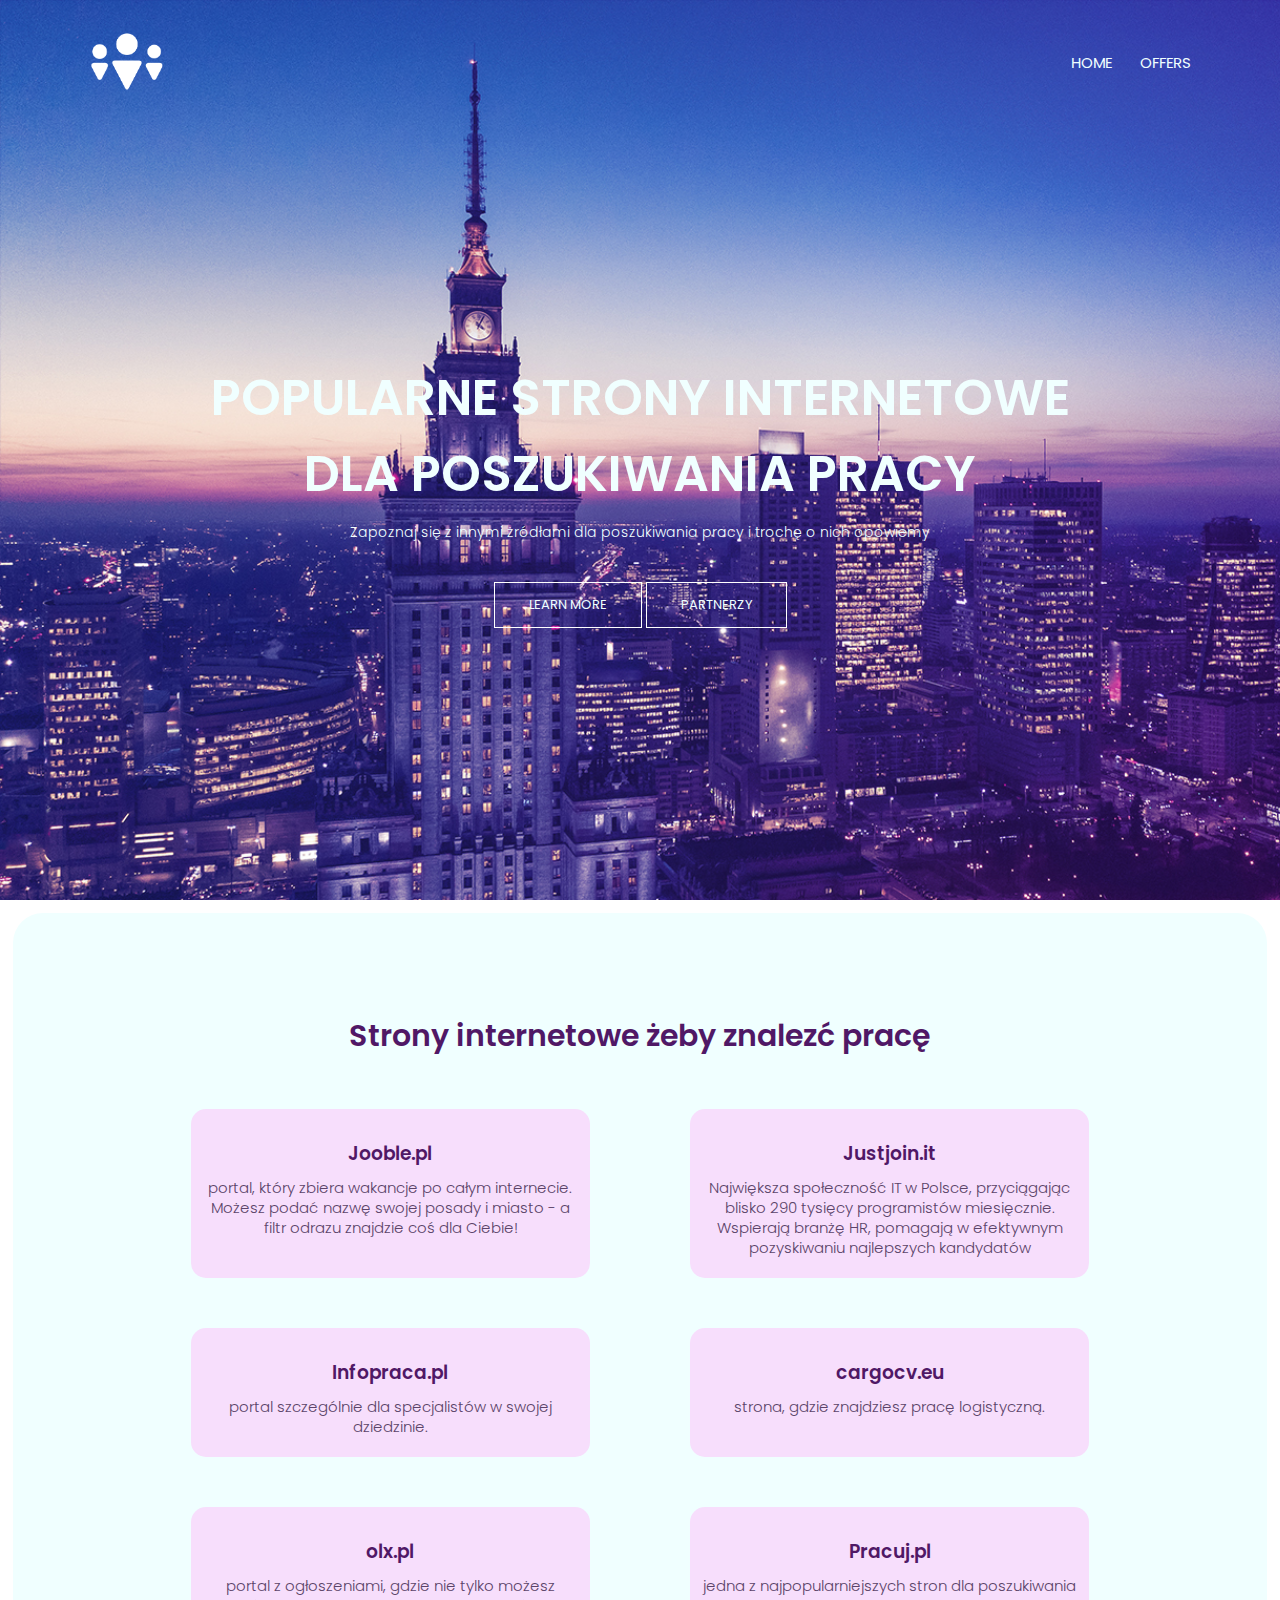
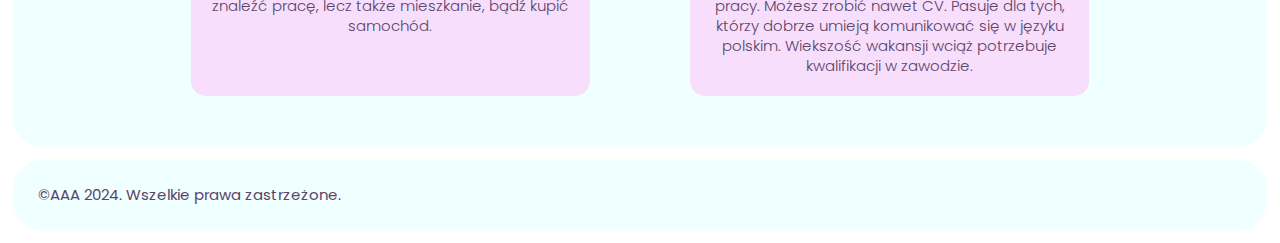
<file: index.html>
<!DOCTYPE html>
<html>

<head>
    <!-- Google tag (gtag.js) -->
    <script async src="https://www.googletagmanager.com/gtag/js?id=G-KH8NM4CZBB"></script>
    <script>
        window.dataLayer = window.dataLayer || [];
        function gtag() { dataLayer.push(arguments); }
        gtag('js', new Date());

        gtag('config', 'G-KH8NM4CZBB');
    </script>

    <meta name="viewport" content="width=device-width, initial-scale=1.0">
    <title>Propozycja pracy</title>
    <link rel="stylesheet" href="projekt.css">
    <link rel="preconnect" href="https://fonts.googleapis.com">
    <link rel="preconnect" href="https://fonts.gstatic.com" crossorigin>
    <link
        href="https://fonts.googleapis.com/css2?family=Poppins:ital,wght@0,100;0,200;0,300;0,400;0,500;0,600;0,700;0,800;0,900;1,100;1,200;1,300;1,400;1,500;1,600;1,700;1,800;1,900&display=swap"
        rel="stylesheet">
</head>

<body>
    <section class="header">
        <nav>
            <a href="index.html"><img src="logo.png"></a>
            <div class="nav-links">
                <ul>
                    <li><a href="index.html">HOME</a> </li>
                    <li><a href="#offers">OFFERS</a></li>
                </ul>
            </div>
        </nav>
        <div class="text-box">
            <h1>POPULARNE STRONY INTERNETOWE</h1>
            <b>
                <h1>DLA POSZUKIWANIA PRACY</h1>
            </b>
            <p>Zapoznaj się z innymi żródłami dla poszukiwania pracy i trochę o nich opowiemy</p>
            <a href="#offers" class="hero-btn">LEARN MORE</a>
            <a href="partnerzy.html" class="hero-btn">PARTNERZY</a>
        </div>

    </section>


    <section class="offers" id="offers">
        <h1 style="color:#501866; font-size: 30px;">Strony internetowe żeby znalezć pracę</h1>

        <div class="row">
            <a class="col" href="https://pl.jooble.org">
                <div>
                    <h3>Jooble.pl</h3>
                    <p>portal, który zbiera wakancje po całym internecie.
                        Możesz podać nazwę swojej posady i miasto - a filtr odrazu znajdzie coś dla Ciebie!</p>
                </div>
            </a>
            <a class="col" href="https://justjoin.it">
                <div>
                    <h3>Justjoin.it</h3>
                    <p>Największa społeczność IT w Polsce, przyciągając blisko 290 tysięcy programistów 
                        miesięcznie. Wspierają branżę HR, pomagają w efektywnym pozyskiwaniu najlepszych kandydatów</p>
                </div>
            </a>
        </div>
        <div class="row">
            <a class="col" href="https://www.infopraca.pl">
                <div>
                    <h3>Infopraca.pl</h3>
                    <p>portal szczególnie dla specjalistów w swojej dziedzinie.</p>
                </div>
            </a>
            <a class="col" href="https://cargocv.eu">
                <div>
                    <h3>cargocv.eu</h3>
                    <p> strona, gdzie znajdziesz pracę logistyczną.</p>
                </div>
            </a>
        </div>
        <div class="row">
            <a class="col" href="https://www.olx.pl">
                <div>
                    <h3>olx.pl</h3>
                    <p>portal z ogłoszeniami, gdzie nie tylko możesz znaleźć pracę,
                        lecz także mieszkanie, bądź kupić samochód.</p>
                </div>
            </a>
            <a class="col" href="https://www.pracuj.pl">
                <div>
                    <h3>Pracuj.pl</h3>
                    <p>jedna z najpopularniejszych stron dla poszukiwania pracy.
                        Możesz zrobić nawet CV. Pasuje dla tych, którzy dobrze umieją komunikować się w języku polskim.
                        Wiekszość wakansji wciąż potrzebuje kwalifikacji w zawodzie.</p>
                </div>
            </a>
        </div>
    </section>
    <div id="copyright">
        <p><strong>©AAA 2024. Wszelkie prawa zastrzeżone.</strong></p>
    </div>
</body>

</html>
</file>
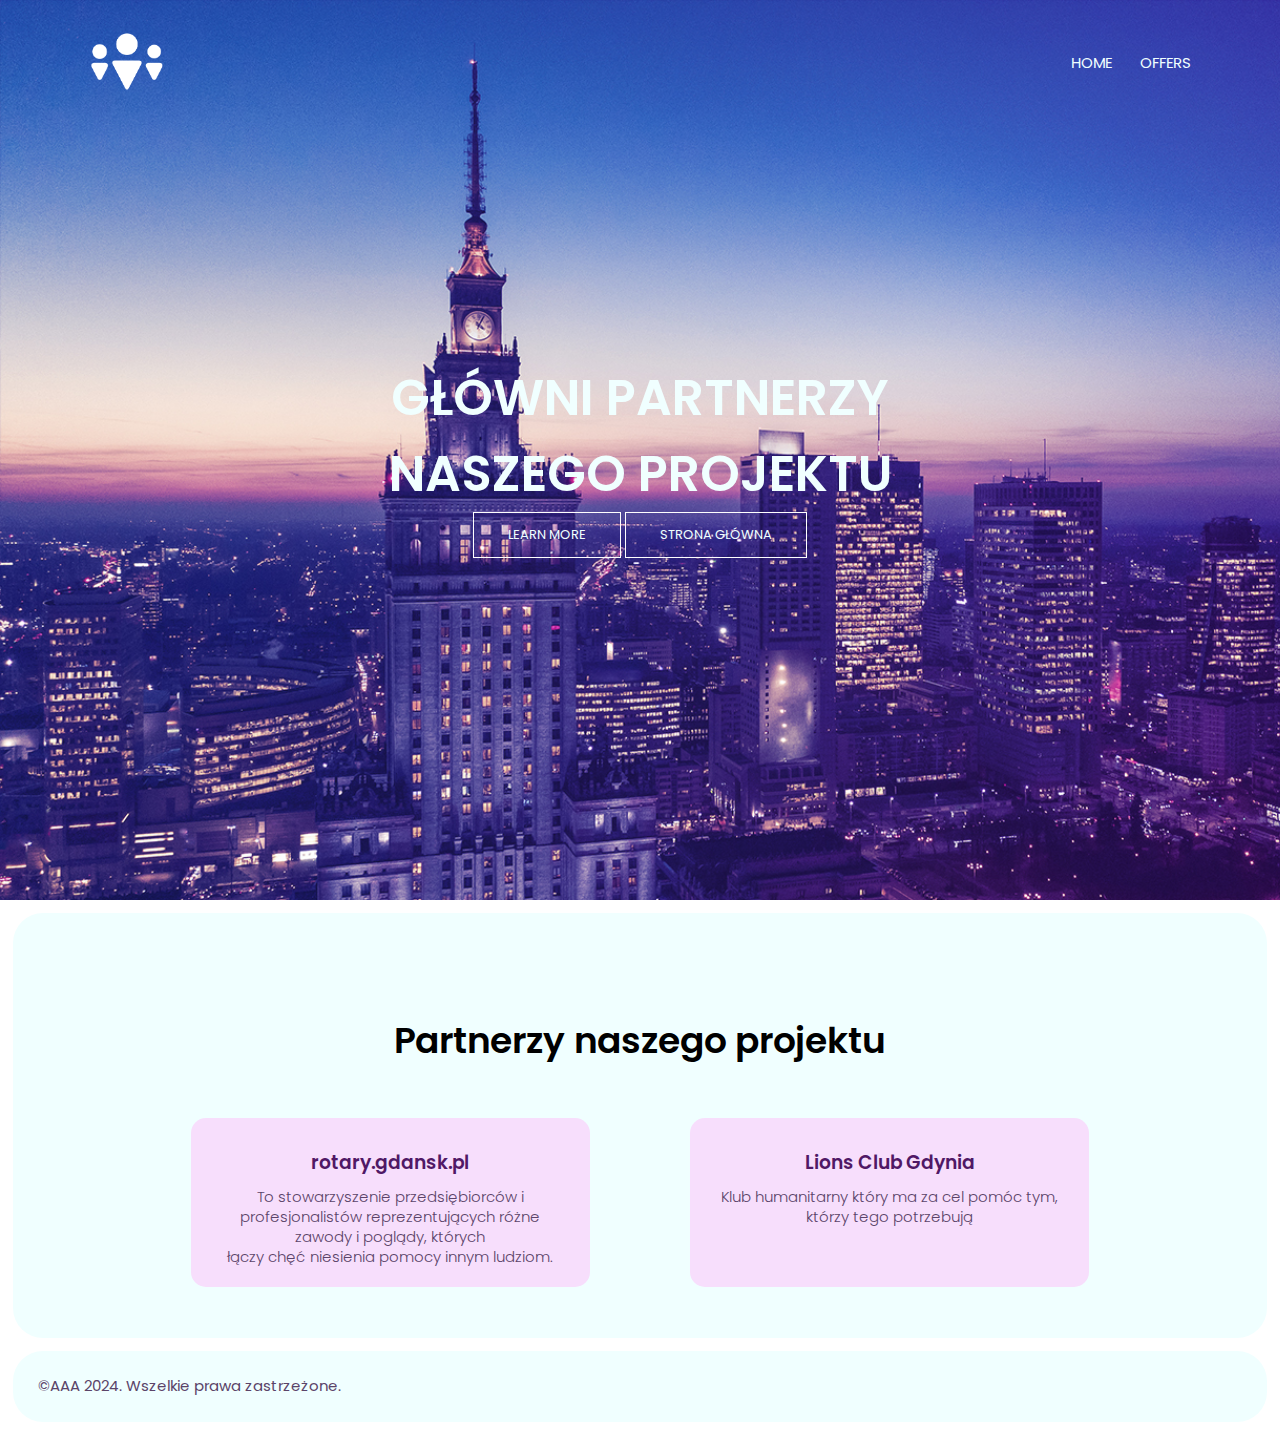
<file: partnerzy.html>
<!DOCTYPE html>
<html>

<head>
<meta name="viewport" content="width=device-width, initial-scale=1.0">
    <title>Propozycja pracy</title>
    <link rel="stylesheet" href="projekt.css">
    <link rel="preconnect" href="https://fonts.googleapis.com">
    <link rel="preconnect" href="https://fonts.gstatic.com" crossorigin>
    <link
        href="https://fonts.googleapis.com/css2?family=Poppins:ital,wght@0,100;0,200;0,300;0,400;0,500;0,600;0,700;0,800;0,900;1,100;1,200;1,300;1,400;1,500;1,600;1,700;1,800;1,900&display=swap"
        rel="stylesheet">
</head>

<body>
    <section class="header">
        <nav>
            <a href="index.html"><img src="logo.png"></a>
            <div class="nav-links">
                <ul>
                    <li><a href="index.html">HOME</a> </li>
                    <li><a href="#offers">OFFERS</a></li>
                </ul>
            </div>
        </nav>
        <div class="text-box">
            <h1>GŁÓWNI PARTNERZY</h1>
            <b>
                <h1>NASZEGO PROJEKTU</h1>
            </b>
            <a href="#offers" class="hero-btn">LEARN MORE</a>
	    <a href="index.html" class="hero-btn">STRONA GŁÓWNA</a>
        </div>

    </section>


    
    <section class="offers" id="offers">
        <h1>Partnerzy naszego projektu</h1>

         <div class="row">
            <a class="col" href="http://rotary.gdansk.pl/nasz-klub/">
                <div>
                    <h3>rotary.gdansk.pl</h3>
                    <p>To stowarzyszenie przedsiębiorców i </p>
                    <p>profesjonalistów reprezentujących różne </p>
                    <p> zawody i poglądy, których </p>
                    <p>łączy chęć niesienia pomocy innym ludziom.</p>
                </div>
            </a>
            <a class="col" href="https://gdynia.lions.org.pl">
                <div>
                    <h3>Lions Club Gdynia</h3>
                    <p>Klub humanitarny który ma za cel pomóc tym,</p>
                    <p>którzy tego potrzebują</p>
                </div>
            </a>


        </div>
    </section>
    <div id="copyright">
        <p><strong>©AAA 2024. Wszelkie prawa zastrzeżone.</strong></p>
    </div>
</body>

</html>
</file>
<file: projekt.css>
nav {
    display: flex;
    padding: 2% 6%;
    justify-content: space-between;
    align-items: center;
}

nav img {
    width: 100px;
}

nav-links {
    flex: 1;
    text-align: right;

}

.nav-links ul li {
    list-style: none;
    display: inline-block;
    padding: 8px 12px;
    position: relative;

}

.nav-links ul li a {
    color: azure;
    text-decoration: none;
    font-size: 15px;
}

.nav-links ul li::after {
    content: '';
    width: 0%;
    height: 2px;
    background: azure;
    display: block;
    margin: auto;
    transition: 0.5s;

}

.nav-links ul li:hover::after {
    width: 100%;
}

html{
    scroll-behavior: smooth;
}

html::-webkit-scrollbar {
    display: none;         
}

body {
    background-image: url(cute.jpg);
    background-repeat: no-repeat;
    background-attachment: fixed;
    background-size: cover;
}

* {
    margin: 0;
    padding: 0;
    font-family: Poppins, sans-serif;
}

.text-box p {
    margin: 10px 0 40px;
    font-size: 14px;
    color: azure;

}

.hero-btn {
    display: inline-block;
    text-decoration: none;
    color: azure;
    border: 1px solid #fff;
    padding: 12px 34px;
    font-size: 13px;
    background: transparent;
    position: relative;
    cursor: pointer;

}

.hero-btn:hover {
    border: 1px solid #c76fed;
    background: #c76fed;
    transition: 1s;


}

.offers {
    text-align: center;
    padding-left: 10%;
    padding-right:10%;
    background-color: azure;
    padding-top: 100px;
    height: fit-content;
    width: 78%;
    padding-bottom: 4%;
    margin: 1%;
    border-radius: 30px;
}

h1 {
    font-size: 36px;
    font-weight: 600;

}

p {
    color: #5b4469;
    font-size: 15px;
    font-weight: 300;
    line-height: 20px;
}

.row {
    margin-top: 5%;
    display: flex;
    justify-content: space-around;
}

.rowbot {
    margin-top: 5%;
}

h3 {
    text-align: center;
    font-weight: 600;
    margin: 10px 0;
    color: #501866;
}

a{
    text-decoration: none;
}

.col {
    flex-basis: 40%;
    background: #f7defc;
    border-radius: 15px;
    padding: 20px 12px;
    box-sizing: border-box;
    transition: 0.5s;

}

.col:hover {
    box-shadow: 0 0 20px 0px rgba(0, 0, 0, 0.2);
}

.header {
    width: 100%;
    background-size: cover;
    background-position: center;
    min-height: 100vh;
    position: relative;
}

.text-box {
    width: 90%;
    color: azure;
    position: absolute;
    top: 40%;
    left: 5%;
    transform: translate(-50% -50%);
    text-align: center;

}

#copyright{
    background-color: azure;
    border-radius: 30px;
    height: fit-content;
    width: 94%;
    padding: 2%;
    margin: 1%;
}

@media (orientation : landscape){

    .text-box h1 {
        font-size: 50px;
    }

}

@media (orientation : portrait) {

    .text-box h1 {
        top: 60%;
        font-size: 30px;
    }
       
}
</file>
